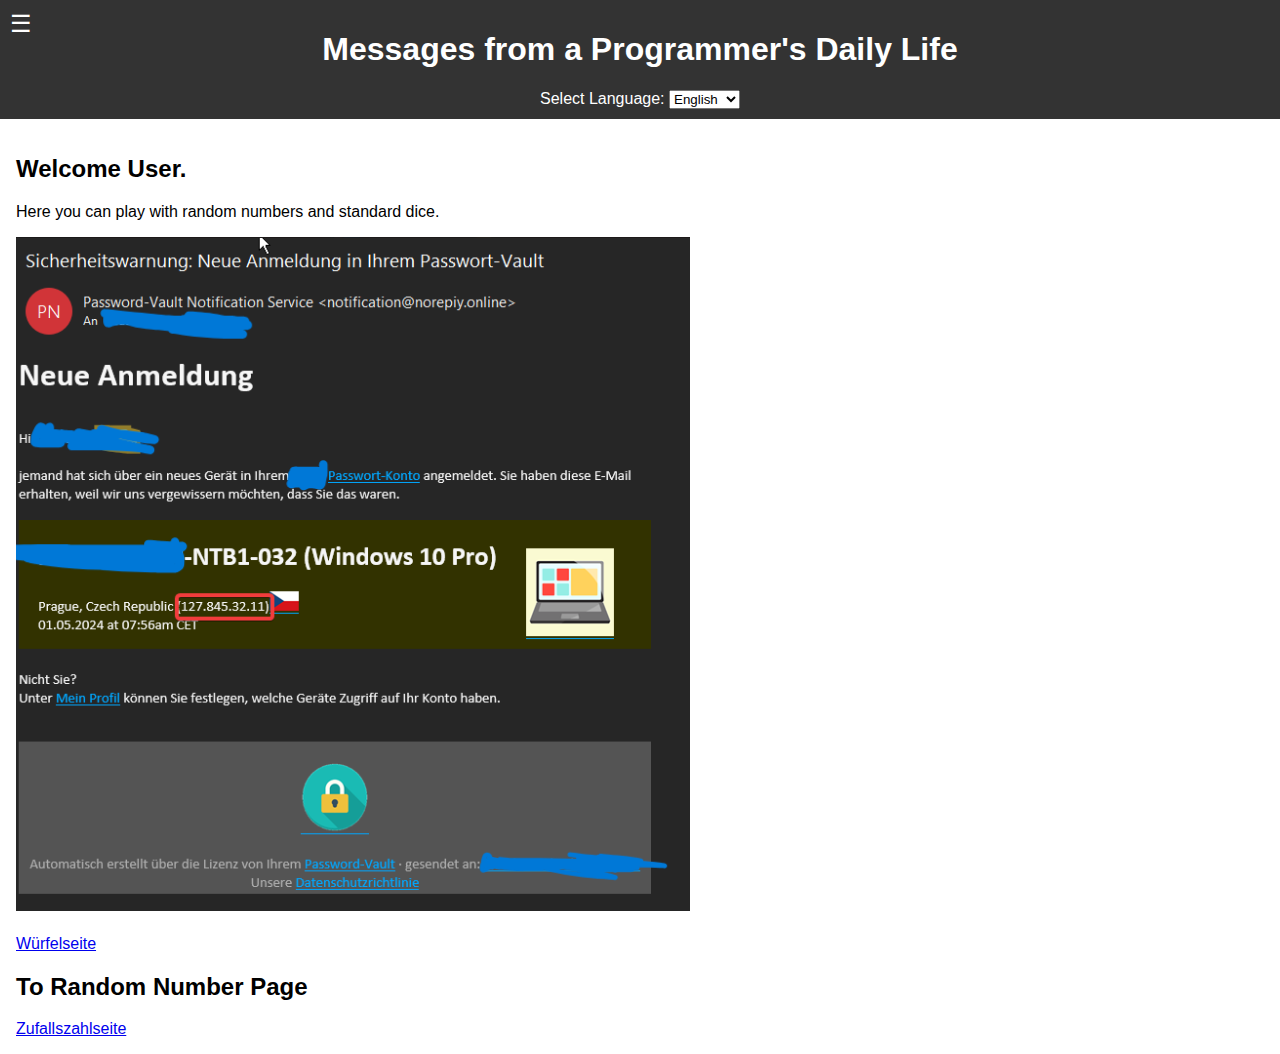
<file: index.html>
<!DOCTYPE html>
<html lang="de">
<head>
    <meta charset="UTF-8">
    <meta name="viewport" content="width=device-width, initial-scale=1.0">
    <title>Home</title>
    <link rel="stylesheet" href="styles/stylesIndex.css">
    <link rel="icon" href="IconDice4.png" type="image/x-icon">
</head>
<body>
    <header>
        <h1 id="pageTitle">Meldungen aus dem Alltag eines Programmierers</h1>
        <span class="menu-icon" onclick="toggleNav()">&#9776;</span>
        <div class="language-selector">
            <label for="languageSelector" id="languageLabel">Sprache auswählen:</label>
            <select id="languageSelector">
                <option value="en">English</option>
                <option value="de">Deutsch</option>
            </select>
    </header>
    <nav id="mySidenav" class="sidenav">
        <a href="javascript:void(0)" class="closebtn" onclick="closeNav()">&times;</a>
        <a href="index.html" id="homeLink">Home</a>
        <a href="javascript:void(0)" onclick="toggleDiceMenuLink()"> <label id="dicepage"></label>
    <span class="arrow">&#9662;</span>
</a>
        <div id="diceMenu" class="submenu">
            <a href="dice.html" id="diceLink">Würfelseite</a>
            <a href="threeDice.html" id="threediceLink">3 Reinfolge bestimmen</a>
        </div>
        <a href="dice.html" id="diceLink">Würfelseite</a>
        <a href="random.html" id="randomLink">Zufallszahlseite</a>
        <a href="javascript:void(0)" onclick="toggleQuizMenu()"> <label id="allQuizzesLink">Alle Quizze</label> <span class="arrow">&#9662;</span></a>
        <div id="quizMenu" class="submenu">
            <a href="quizHauptstadt.html" id="quizCapitalLink">Hauptstädte erraten</a>
            <a href="quizFlagge.html" id="quizFlagLink">Land erraten, aus Flagge</a>
        </div>
        <a href="hangman.html" id="hangmanLink">Hangman</a>
        <a href="quizHauptstadt.html" id="quizCapitalLink">Hauptstädte erraten</a>
        <a href="quizFlagge.html" id="quizFlagLink">Land erraten, aus Flagge</a>
        <a href="hangman.html" id="hangmanLink">Hangman</a>
        <a href="skyjoGameStart.html"> Skyjo</a>
    </nav>
    <main id="mainContent">
        <h2 id="welcomeMessage">Herzlich Willkommen User.</h2>
        <p id="description">Hier können Sie sich mit Zufallszahlen sowie Standard-Würfeln austoben.</p>
        <img id="randomImage" src="" alt="Zufälliges Bild">
        
        <h2 id="toDicePage">Zur Würfelseite</h2>
        <a href="dice.html" id="dicePageLink">Würfelseite</a>
        <h2 id="toRandomPage">Zur Zufallszahlenseite</h2>
        <a href="random.html" id="randomPageLink">Zufallszahlseite</a>
    </main>
    <script src="js/scriptIndex.js"></script>
</body>
</html>
</file>
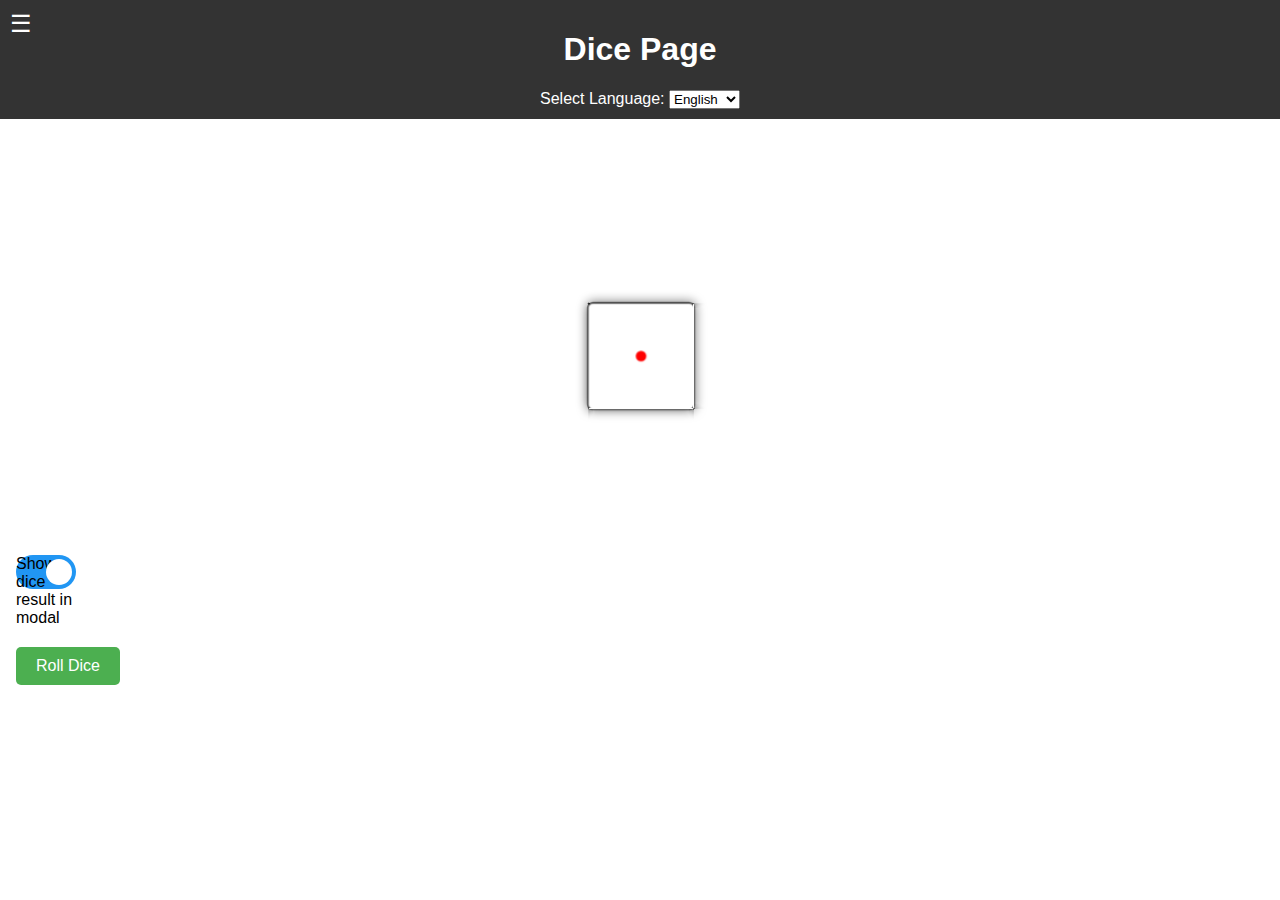
<file: dice.html>
<!DOCTYPE html>
<html lang="de">
<head>
    <meta charset="UTF-8">
    <meta name="viewport" content="width=device-width, initial-scale=1.0">
    <title id="title">Würfelseite</title>
    <link rel="stylesheet" href="styles/stylesDice.css">
    <link rel="icon" href="IconDice4.png" type="image/x-icon">
</head>
<body>
    <header>
        <h1 id="headerTitle">Würfelseite</h1>
        <span class="menu-icon" onclick="toggleNav()">&#9776;</span>
        <div class="language-selector">
            <label for="languageSelector" id="languageLabel">Sprache auswählen:</label>
            <select id="languageSelector">
                <option value="en">English</option>
                <option value="de">Deutsch</option>
            </select>
    </header>
    <nav id="mySidenav" class="sidenav">
        <a href="javascript:void(0)" class="closebtn" onclick="closeNav()">&times;</a>
        <a id="homeLink" href="index.html">Home</a>
        <a id="diceLink" href="dice.html">Würfelseite</a>
        <a id="randomLink" href="random.html">Zufallszahlseite</a>
        <a href="javascript:void(0)" onclick="toggleQuizMenu()"> <label id="allQuizzesLink">Alle Quizze</label> <span class="arrow">&#9662;</span></a>
        <div id="quizMenu" class="submenu">
            <a href="quizHauptstadt.html" id="quizCapitalLink">Hauptstädte erraten</a>
            <a href="quizFlagge.html" id="quizFlagLink">Land erraten, aus Flagge</a>
        </div>
        <a id="hangmanLink" href="hangman.html">Hangman</a>
    </nav>
    <main>
        <div id="dice-container">
            <div class="dice" id="dice">
                <!-- Jede Seite des Würfels -->
                <div class="face one">
                    <div class="pip pip1"></div>
                </div>
                <div class="face two">
                    <div class="pip pip1"></div>
                    <div class="pip pip2"></div>
                </div>
                <div class="face three">
                    <div class="pip pip1"></div>
                    <div class="pip pip2"></div>
                    <div class="pip pip3"></div>
                </div>
                <div class="face four">
                    <div class="pip pip1"></div>
                    <div class="pip pip2"></div>
                    <div class="pip pip3"></div>
                    <div class="pip pip4"></div>
                </div>
                <div class="face five">
                    <div class="pip pip1"></div>
                    <div class="pip pip2"></div>
                    <div class="pip pip3"></div>
                    <div class="pip pip4"></div>
                    <div class="pip pip5"></div>
                </div>
                <div class="face six">
                    <div class="pip pip1"></div>
                    <div class="pip pip2"></div>
                    <div class="pip pip3"></div>
                    <div class="pip pip4"></div>
                    <div class="pip pip5"></div>
                    <div class="pip pip6"></div>
                </div>
            </div>
        </div>
        <div>
            <input type="checkbox" id="showmodaldicecheckbox"> 
            <label id="showmodaldicecheckboxlabel" for="showmodaldicecheckbox"></label>
        </div>

     <button id="rollDiceButton" onclick="rollDice()">Würfeln</button>
</main>

<!-- Modal für den Würfel -->
<div id="diceModal" class="modal">
    <div class="modal-content">
        <span class="close" onclick="closeModal()">&times;</span>
        <h2 id="modalTitle">Würfelergebnis</h2>
        <div id="dice-modal-container">
                <!-- Den Würfel im Modal einfügen -->
                <div class="dice" id="modal-dice">
                    <!-- Jede Seite des Würfels -->
                    <div class="face one">
                        <div class="pip pip1"></div>
                    </div>
                    <div class="face two">
                        <div class="pip pip1"></div>
                        <div class="pip pip2"></div>
                    </div>
                    <div class="face three">
                        <div class="pip pip1"></div>
                        <div class="pip pip2"></div>
                        <div class="pip pip3"></div>
                    </div>
                    <div class="face four">
                        <div class="pip pip1"></div>
                        <div class="pip pip2"></div>
                        <div class="pip pip3"></div>
                        <div class="pip pip4"></div>
                    </div>
                    <div class="face five">
                        <div class="pip pip1"></div>
                        <div class="pip pip2"></div>
                        <div class="pip pip3"></div>
                        <div class="pip pip4"></div>
                        <div class="pip pip5"></div>
                    </div>
                    <div class="face six">
                        <div class="pip pip1"></div>
                        <div class="pip pip2"></div>
                        <div class="pip pip3"></div>
                        <div class="pip pip4"></div>
                        <div class="pip pip5"></div>
                        <div class="pip pip6"></div>
                    </div>
                </div>
            </div>
            <button class="ok-button" id="modalOkButton" onclick="closeModal()">OK</button>
        </div>
    </div>

    <script src="js/scriptDice.js"></script>
</body>
</html>
</file>
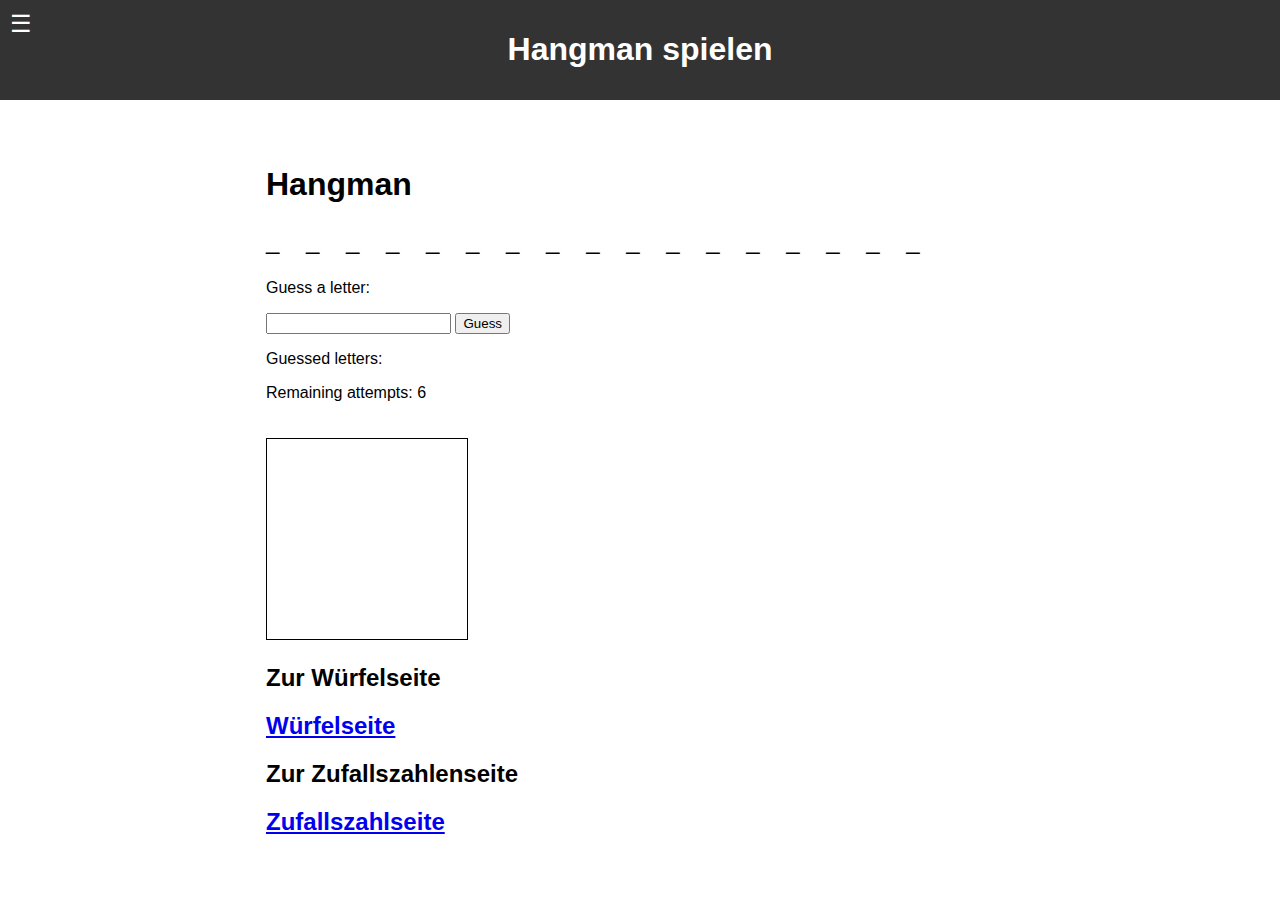
<file: hangman.html>
<!-- index.html -->
<!DOCTYPE html>
<html lang="de">
<head>
    <meta charset="UTF-8">
    <meta name="viewport" content="width=device-width, initial-scale=1.0">
    <title>Hangman</title>
    <link rel="stylesheet" href="styles/stylesHangman.css">
	<link rel="icon" href="IconDice4.png" type="image/x-icon">
</head>
<body>
    <header>
        <h1>Hangman spielen</h1>
        <span class="menu-icon" onclick="toggleNav()">&#9776;</span>
    </header>
    <nav id="mySidenav" class="sidenav">
		<a href="javascript:void(0)" class="closebtn" onclick="closeNav()">&times;</a>
        <a href="index.html">Home</a>
        <a href="dice.html">Würfelseite</a>
        <a href="random.html">Zufallszahlseite</a>
        <a href="javascript:void(0)" onclick="toggleQuizMenu()">Alle Quizze <span class="arrow">&#9662;</span></a>
        <div id="quizMenu" class="submenu">
            <a href="quizHauptstadt.html">  Hauptstädte erraten</a>
            <a href="quizFlagge.html">  Land erraten, aus Flagge</a>
        </div>
		<a href="quizHauptstadt.html">Hauptstädte erraten</a>
        <a href="quizFlagge.html">Land erraten, aus Flagge</a>
        <a href="hangman.html">Hangman</a>
        <a href="StartGameSkyjo"> Skyjo</a>
    </nav>
    <main>
        <div id="game-container">
            <h1>Hangman</h1>
            <p id="word-display">_ _ _ _ _</p>
            <p>Guess a letter:</p>
            <input type="text" id="letter-input" maxlength="1">
            <button id="guess-button">Guess</button>
            <p id="message"></p>
            <p>Guessed letters: <span id="guessed-letters"></span></p>
            <p>Remaining attempts: <span id="attempts">6</span></p>
            <canvas id="hangman-canvas" width="200" height="200"></canvas>
        </div>
		<h2>Zur Würfelseite<h2>
		<a href="dice.html">Würfelseite</a>
		<h2>Zur Zufallszahlenseite<h2>
		<a href="random.html">Zufallszahlseite</a>
    </main>
    <script src="js/scriptHangman.js"></script>
</body>
</html>
</file>
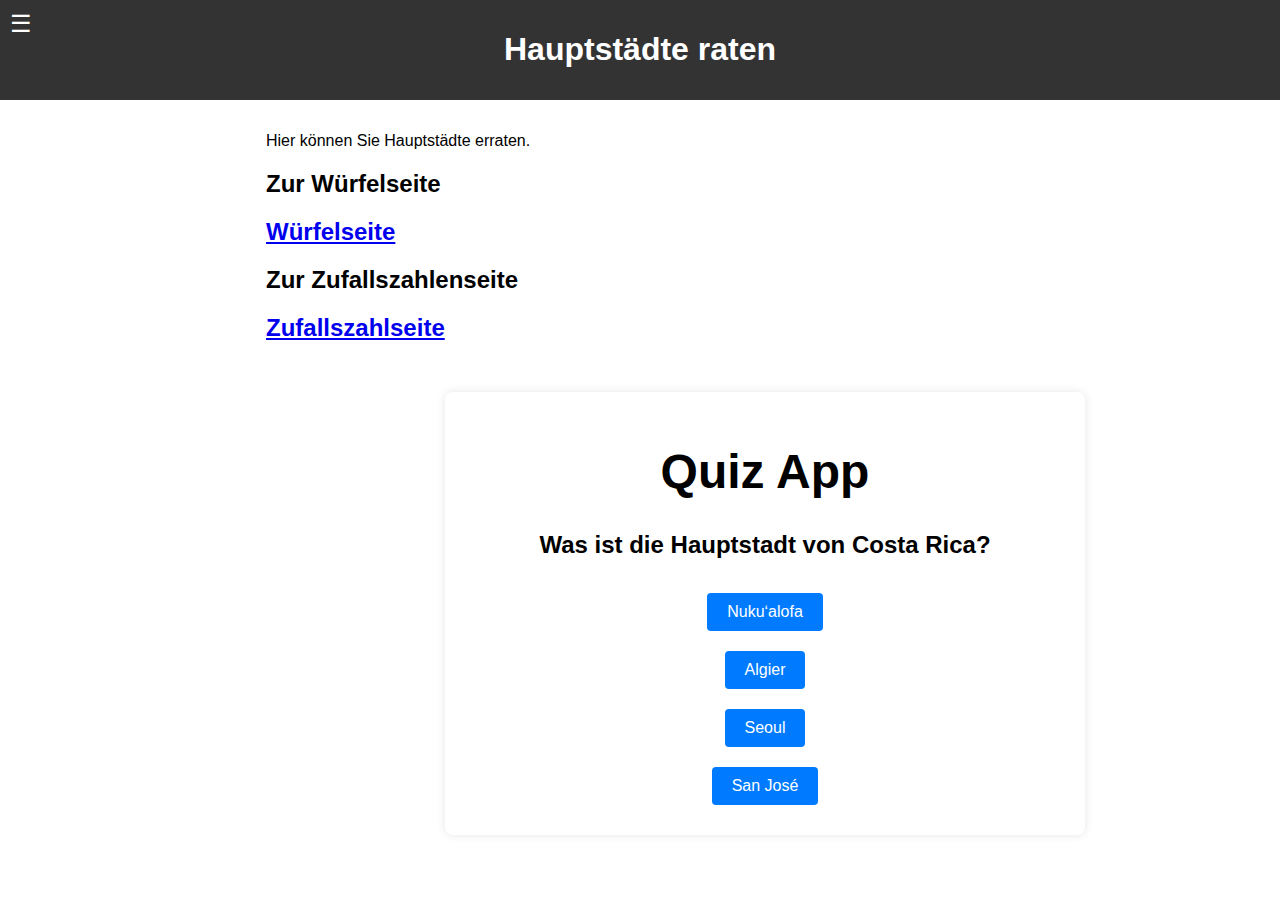
<file: quizHauptstadt.html>
<!-- index.html -->
<!DOCTYPE html>
<html lang="de">
<head>
    <meta charset="UTF-8">
    <meta name="viewport" content="width=device-width, initial-scale=1.0">
    <title>Quiz: Haupstädte erraten</title>
    <link rel="stylesheet" href="styles/stylesQuizHauptstadt.css">
	<link rel="icon" href="IconDice4.png" type="image/x-icon">
</head>
<body>
    <header>
        <h1>Hauptstädte raten</h1>
		<span class="menu-icon" onclick="toggleNav()">&#9776;</span>
    </header>
    <nav id="mySidenav" class="sidenav">
        <a href="index.html">Home</a>
        <a href="dice.html">Würfelseite</a>
        <a href="random.html">Zufallszahlseite</a>
		<a href="quizHauptstadt.html">Hauptstädte erraten</a>
        <a href="quizFlagge.html">Land erraten, aus Flagge</a>
        <a href="hangman.html">Hangman</a>
    </nav>
    <main>
        
        <p>Hier können Sie Hauptstädte erraten.</p>

		<h2>Zur Würfelseite<h2>
		<a href="dice.html">Würfelseite</a>
		<h2>Zur Zufallszahlenseite<h2>
		<a href="random.html">Zufallszahlseite</a>
		 <div class="container">
        <h1>Quiz App</h1>
        <div id="question-container">
            <p id="question"></p>
            <div id="answer-buttons" class="btn-container"></div>
        </div>
        <button id="next-button" class="btn hide">Nächste Frage</button>
    </div>
    </main>
    <script src="js/scriptQuizHauptstadt.js"></script>
</body>
</html>
</file>
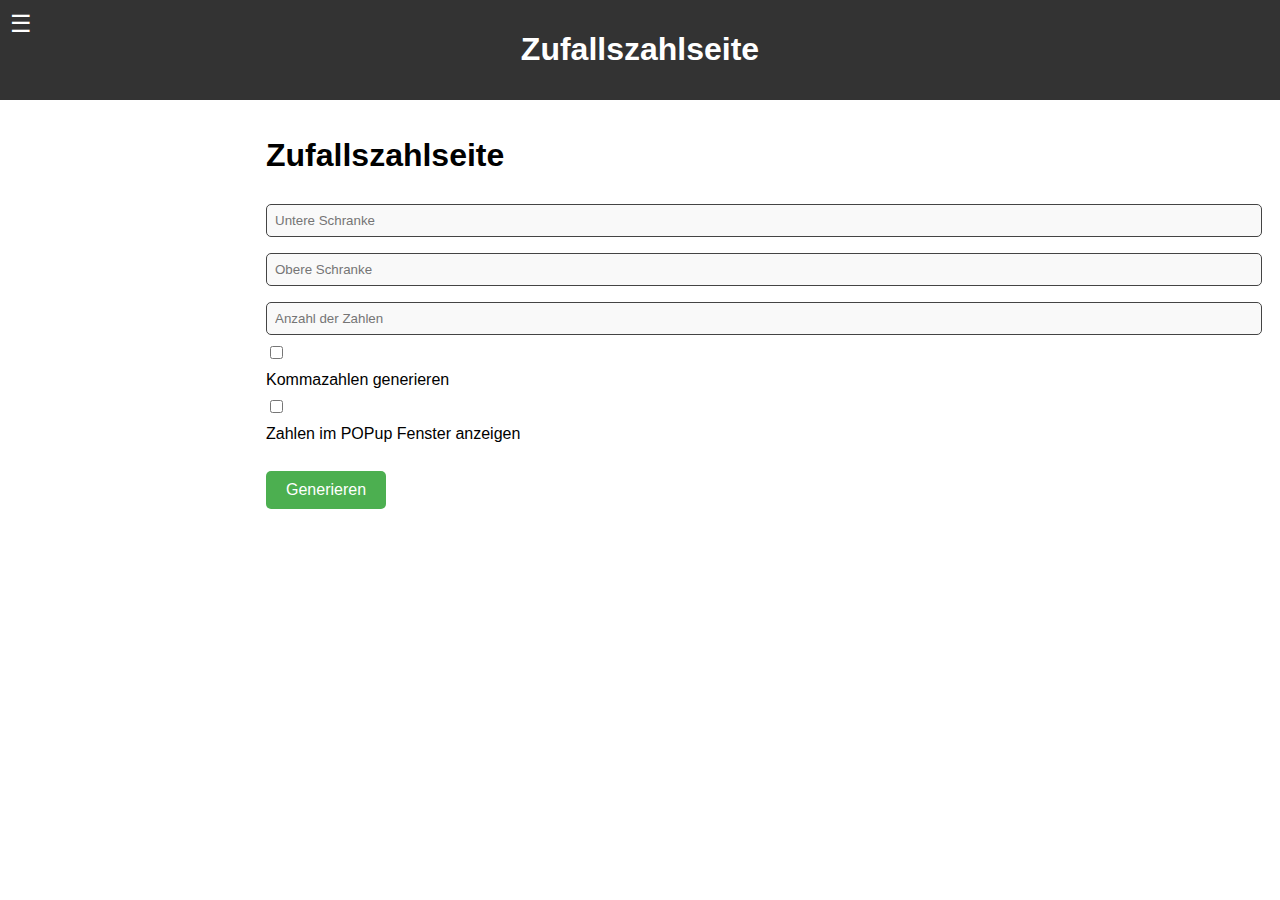
<file: random.html>
<!-- random.html -->
<!DOCTYPE html>
<html lang="de">
<head>
    <meta charset="UTF-8">
    <meta name="viewport" content="width=device-width, initial-scale=1.0">
    <title>Zufallszahlseite</title>
    <link rel="stylesheet" href="styles/stylesRandom.css">
	<link rel="icon" href="/resources/icon/IconDice4.png" type="image/x-icon">
</head>
<body>
    <header>
        <h1>Zufallszahlseite</h1>
        <span class="menu-icon" onclick="toggleNav()">&#9776;</span>
    </header>
    <nav id="mySidenav" class="sidenav">
        <a href="javascript:void(0)" class="closebtn" onclick="closeNav()">&times;</a>
        <a href="index.html">Home</a>
        <a href="dice.html">Würfelseite</a>
        <a href="random.html">Zufallszahlseite</a>
		<a href="quizHauptstadt.html">Hauptstädte erraten</a>
        <a href="quizFlagge.html">Land erraten, aus Flagge</a>
        <a href="hangman.html">Hangman</a>
    </nav>
    <main>
        <h1>Zufallszahlseite</h1>
        <div>
            <input type="number" id="lower-bound" placeholder="Untere Schranke" step="any" oninput="validateNumber(this)">
            <input type="number" id="upper-bound" placeholder="Obere Schranke" step="any" oninput="validateNumber(this)">
            <input type="number" id="num-numbers" placeholder="Anzahl der Zahlen" min="1" step="1">
            <div>
                <input type="checkbox" id="decimal-checkbox"> <label for="decimal-checkbox">Kommazahlen generieren</label>
            </div>
            <div>
                <input type="checkbox" id="show-modal-checkbox"> <label for="show-modal-checkbox">Zahlen im POPup Fenster anzeigen</label>
            </div>
            <button onclick="generateRandomNumbers()">Generieren</button>
            <p id="random-number-output"></p>
        </div>
    </main>
    <!-- Fehler-Modal -->
    <div id="errorModal" class="modal">
        <div class="modal-content">
            <h2>ERROR</h2>
            <span id="error-message"></span>
            <button id="error-ok-button">OK</button>
        </div>
    </div>
    <!-- Zahlen-Modal -->
    <div id="numbersModal" class="modal">
        <div class="modal-content">
            <h2>Zufallszahlen</h2>
            <span id="numbers-message"></span>
            <button id="numbers-ok-button">OK</button>
        </div>
    </div>
    <script src="js/scriptRandom.js"></script>
</body>
</html>
</file>
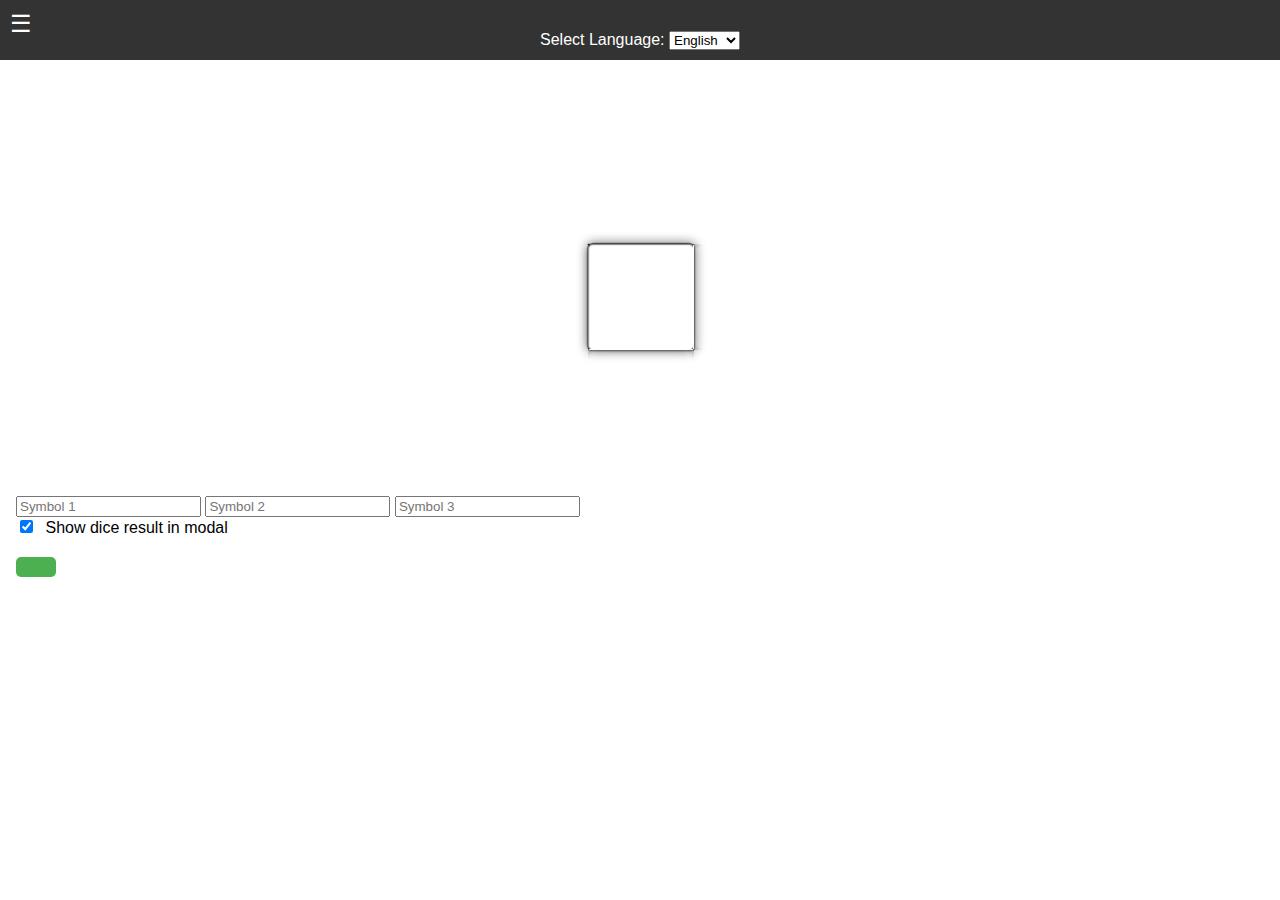
<file: threeDice.html>
<!DOCTYPE html>
<html lang="de">
<head>
    <meta charset="UTF-8">
    <meta name="viewport" content="width=device-width, initial-scale=1.0">
    <title>3 Dice</title>
    <link rel="stylesheet" href="styles/stylesThreeDice.css">
    <link rel="icon" href="IconDice4.png" type="image/x-icon">
</head>
<body>
    <header>
        <h1 id="pageTitle">Meldungen aus dem Alltag eines Programmierers</h1>
        <span class="menu-icon" onclick="toggleNav()">&#9776;</span>
        <div class="language-selector">
            <label for="languageSelector" id="languageLabel">Sprache auswählen:</label>
            <select id="languageSelector">
                <option value="en">English</option>
                <option value="de">Deutsch</option>
            </select>
    </header>
    <nav id="mySidenav" class="sidenav">
        <a href="javascript:void(0)" class="closebtn" onclick="closeNav()">&times;</a>
        <a href="index.html" id="homeLink">Home</a>
        <a href="javascript:void(0)" onclick="toggleDiceMenuLink()"> <label id="dicepage"></label>
    <span class="arrow">&#9662;</span>
</a>
        <div id="diceMenu" class="submenu">
            <a href="dice.html" id="diceLink">Würfelseite</a>
            <a href="threeDice.html" id="threediceLink">3 Reinfolge bestimmen</a>
        </div>
        <a href="dice.html" id="diceLink">Würfelseite</a>
        <a href="random.html" id="randomLink">Zufallszahlseite</a>
        <a href="javascript:void(0)" onclick="toggleQuizMenu()"> <label id="allQuizzesLink">Alle Quizze</label> <span class="arrow">&#9662;</span></a>
        <div id="quizMenu" class="submenu">
            <a href="quizHauptstadt.html" id="quizCapitalLink">Hauptstädte erraten</a>
            <a href="quizFlagge.html" id="quizFlagLink">Land erraten, aus Flagge</a>
        </div>
        <a href="hangman.html" id="hangmanLink">Hangman</a>
        <a href="quizHauptstadt.html" id="quizCapitalLink">Hauptstädte erraten</a>
        <a href="quizFlagge.html" id="quizFlagLink">Land erraten, aus Flagge</a>
        <a href="hangman.html" id="hangmanLink">Hangman</a>
    </nav>
    <main>



    <div id="dice-container">
            <div class="dice" id="dice">
                <div class="face one">
                    <div id="face1-symbol1"></div>
                    <div id="face1-symbol2"></div>
                    <div id="face1-symbol3"></div>
                </div>
                <div class="face two">
                    <div id="face2-symbol1"></div>
                    <div id="face2-symbol2"></div>
                    <div id="face2-symbol3"></div>
                </div>
                <div class="face three">
                    <div id="face3-symbol1"></div>
                    <div id="face3-symbol2"></div>
                    <div id="face3-symbol3"></div>
                </div>
                <div class="face four">
                    <div id="face4-symbol1"></div>
                    <div id="face4-symbol2"></div>
                    <div id="face4-symbol3"></div>
                </div>
                <div class="face five">
                    <div id="face5-symbol1"></div>
                    <div id="face5-symbol2"></div>
                    <div id="face5-symbol3"></div>
                </div>
                <div class="face six">
                    <div id="face6-symbol1"></div>
                    <div id="face6-symbol2"></div>
                    <div id="face6-symbol3"></div>
                </div>

             
        </div>
    </div>












       
        <div class="inputs">
            <input type="text" id="symbol1" placeholder="Symbol 1"> <a id="symbol1label"></a>
            <input type="text" id="symbol2" placeholder="Symbol 2"> <a id="symbol2label"></a>
            <input type="text" id="symbol3" placeholder="Symbol 3"> <a id="symbol3label"></a>
        </div>
        <div>
            <input type="checkbox" id="showmodaldicecheckbox"> <a id="showmodaldicecheckboxlabel"></a>
        </div>

     <button id="rollDiceButton" onclick="rollDice()">Würfeln</button>
</main>

<!-- Modal für den Würfel -->
<div id="diceModal" class="modal">
    <div class="modal-content">
        <span class="close" onclick="closeModal()">&times;</span>
        <h2 id="modalTitle">Würfelergebnis</h2>
        <div id="dice-modal-container">
                <!-- Den Würfel im Modal einfügen -->
                <div class="dice" id="modal-dice">
                    <!-- Jede Seite des Würfels -->
                    <div class="face one">
                        <div class="pip pip1"></div>
                    </div>
                    <div class="face two">
                        <div class="pip pip1"></div>
                        <div class="pip pip2"></div>
                    </div>
                    <div class="face three">
                        <div class="pip pip1"></div>
                        <div class="pip pip2"></div>
                        <div class="pip pip3"></div>
                    </div>
                    <div class="face four">
                        <div class="pip pip1"></div>
                        <div class="pip pip2"></div>
                        <div class="pip pip3"></div>
                        <div class="pip pip4"></div>
                    </div>
                    <div class="face five">
                        <div class="pip pip1"></div>
                        <div class="pip pip2"></div>
                        <div class="pip pip3"></div>
                        <div class="pip pip4"></div>
                        <div class="pip pip5"></div>
                    </div>
                    <div class="face six">
                        <div class="pip pip1"></div>
                        <div class="pip pip2"></div>
                        <div class="pip pip3"></div>
                        <div class="pip pip4"></div>
                        <div class="pip pip5"></div>
                        <div class="pip pip6"></div>
                    </div>
                </div>
            </div>
            <button class="ok-button" id="modalOkButton" onclick="closeModal()">OK</button>
        </div>
    </div>
    <script src="js/scriptThreeDice.js"></script>
</body>
</html>
</file>
<file: styles/stylesIndex.css>
/* Grundlegende Stile für die Seite */
body {
    font-family: Arial, sans-serif;
    margin: 0;
    padding: 0;
    box-sizing: border-box;
    background-color: #fff;
    color: #000;
    transition: margin-left 0.3s;
}

header {
    background-color: #333;
    color: white;
    padding: 10px;
    text-align: center;
    position: relative;
}

.menu-icon {
    font-size: 24px;
    cursor: pointer;
    position: absolute;
    top: 10px;
    left: 10px;
    z-index: 1;
}

/* Vertikale Navigation */
.sidenav {
    display: none;
    background-color: #111;
    overflow-x: hidden;
    color: #fff;
    position: fixed;
    width: 250px;
    height: 100%;
    top: 0;
    left: 0;
    z-index: 2;
    transition: 0.3s;
    flex-direction: column; /* Ensure vertical stacking */
}

.sidenav a {
    padding: 8px 16px;
    text-decoration: none;
    font-size: 20px;
    color: #818181;
    display: block;
    transition: 0.3s;
    text-align: left;
    width: 100%; /* Ensure full width */
}

.sidenav a:hover {
    color: #f1f1f1;
}

/* Untermenü für Quizze */
.submenu {
    display: none;
    flex-direction: column;
    padding-left: 20px; /* Indent the submenu items */
}

.sidenav .submenu a {
    font-size: 18px;
}

/* Arrow Icon for collapsible menu */
.arrow {
    font-size: 16px;
    margin-left: 10px;
    transition: transform 0.3s;
}

/* Pfeil nach unten (Standardzustand) */
.arrow.down {
    transform: rotate(90deg);
}

/* Hauptinhalt */
main {
    margin-left: 0;
    padding: 16px;
    transition: margin-left 0.3s;
    color: #000;
}

main h2, main p, main img, main a {
    text-align: left;
}

/* Responsive Anpassungen */
@media screen and (max-width: 600px) {
    .sidenav {
        width: 100%;
        height: auto;
        position: relative;
    }
    .sidenav a {
        float: left;
        padding: 15px;
    }
    main {
        margin-left: 0;
    }
}

/* Menü geöffnet */
body.menu-open .sidenav {
    display: block;
}

body.menu-open main {
    margin-left: 250px;
}
</file>
<file: styles/stylesDice.css>
/* Stile für das Würfel-Container */
#dice-container {
    display: flex;
    justify-content: center;
    align-items: center;
    height: 400px;
    margin-top: 20px;
    perspective: 1000px; /* Perspektive für 3D-Effekt */
}

/* Gemeinsame Stile für Würfel auf der Hauptseite und im Modal */
.dice {
    width: 100px;
    height: 100px;
    position: relative;
    transform-style: preserve-3d;
    transform: rotateX(0) rotateY(0) rotateZ(0); /* Initiale Drehung */
    transition: transform 1s cubic-bezier(0.17, 0.67, 0.83, 0.67);
}

/* Jede Seite des Würfels */
.face {
    position: absolute;
    width: 100px;
    height: 100px;
    background: white;
    border: 1px solid black;
    border-radius: 5px;
    box-shadow: 0 0 10px rgba(0,0,0,0.5);
    display: flex;
    justify-content: center;
    align-items: center;
    font-size: 24px;
    color: black;
}

/* Punkt-Positionen für jede Seite des Würfels */
.pip {
    position: absolute;
    width: 10px;
    height: 10px;
    background: red;
    border-radius: 50%;
}

.face.one .pip1 {
    top: 50%;
    left: 50%;
    transform: translate(-50%, -50%);
}

.face.two .pip1 {
    top: 10%;
    left: 10%;
}
.face.two .pip2 {
    bottom: 10%;
    right: 10%;
}

.face.three .pip1 {
    top: 10%;
    left: 10%;
}
.face.three .pip2 {
    top: 50%;
    left: 50%;
    transform: translate(-50%, -50%);
}
.face.three .pip3 {
    bottom: 10%;
    right: 10%;
}

.face.four .pip1 {
    top: 10%;
    left: 10%;
}
.face.four .pip2 {
    top: 10%;
    right: 10%;
}
.face.four .pip3 {
    bottom: 10%;
    left: 10%;
}
.face.four .pip4 {
    bottom: 10%;
    right: 10%;
}

.face.five .pip1 {
    top: 10%;
    left: 10%;
}
.face.five .pip2 {
    top: 10%;
    right: 10%;
}
.face.five .pip3 {
    top: 50%;
    left: 50%;
    transform: translate(-50%, -50%);
}
.face.five .pip4 {
    bottom: 10%;
    left: 10%;
}
.face.five .pip5 {
    bottom: 10%;
    right: 10%;
}

.face.six .pip1 {
    top: 10%;
    left: 10%;
}
.face.six .pip2 {
    top: 10%;
    right: 10%;
}
.face.six .pip3 {
    bottom: 10%;
    left: 10%;
}
.face.six .pip4 {
    bottom: 10%;
    right: 10%;
}
.face.six .pip5 {
    top: 44%;
    left: 10%;
}
.face.six .pip6 {
    top: 44%;
    right: 10%;
}

/* Modal Styles */
.modal {
    display: none;
    position: fixed;
    z-index: 1;
    left: 0;
    top: 0;
    width: 100%;
    height: 100%;
    overflow: auto;
    background-color: rgba(0,0,0,0.4);
}

.modal-content {
    background-color: #fff;
    color: #000;
    margin: 5% auto;
    padding: 20px;
    border: 1px solid #888;
    max-width: 500px; /* Maximalbreite des Modals */
    position: relative; /* Position für Button */
}

/* Stile für den OK-Button im Modal */
.ok-button {
    background-color: #4CAF50; /* Grüner Hintergrund */
    border: none; /* Keine Ränder */
    color: white; /* Weißer Text */
    padding: 10px 20px; /* Polsterung */
    text-align: center; /* Text zentrieren */
    text-decoration: none; /* Kein Unterstreichen */
    display: inline-block; /* Block-Element als Inline-Block */
    font-size: 16px; /* Schriftgröße */
    margin-top: 20px; /* Abstand oben */
    cursor: pointer; /* Zeigerzeiger beim Hover */
    border-radius: 5px; /* Abgerundete Ecken */
    transition: background-color 0.3s; /* Übergangseffekt für Hintergrundfarbe */
}

.ok-button:hover {
    background-color: #45a049; /* Dunklerer Grünton beim Hover */
}

.close {
    color: #aaa;
    float: right;
    font-size: 28px;
    font-weight: bold;
}

.close:hover,
.close:focus {
    color: black;
    text-decoration: none;
    cursor: pointer;
}

* Stile für den Würfel im Modal */
#dice-modal-container {
    display: flex;
    justify-content: center; /* Horizontale Zentrierung */
    align-items: center; /* Vertikale Zentrierung */
    height: 400px; /* Höhe des Containers */
    margin: 0 auto; /* Zentrieren innerhalb des Modals */
    perspective: 1000px; /* Perspektive für 3D-Effekt */
}

#modal-dice {
    width: 100px;
    height: 100px;
    position: relative;
    transform-style: preserve-3d;
    transition: transform 1s cubic-bezier(0.17, 0.67, 0.83, 0.67);
}

/* Stile für die Seiten des Würfels im Modal */
.face.one {
    transform: rotateY(0deg) translateZ(50px);
}
.face.two {
    transform: rotateY(90deg) translateZ(50px);
}
.face.three {
    transform: rotateY(180deg) translateZ(50px);
}
.face.four {
    transform: rotateY(270deg) translateZ(50px);
}
.face.five {
    transform: rotateX(90deg) translateZ(50px);
}
.face.six {
    transform: rotateX(-90deg) translateZ(50px);
}

/* Checkboxen für die Modals */
input[type="checkbox"] {
    margin-right: 8px;
}

/* Grundlegende Stile für die Seite */
body {
    font-family: Arial, sans-serif;
    margin: 0;
    padding: 0;
    box-sizing: border-box;
    background-color: #fff; /* Hintergrundfarbe der Seite auf Weiß geändert */
    color: #000; /* Textfarbe der Seite auf Schwarz geändert */
}

header {
    background-color: #333;
    color: white;
    padding: 10px;
    text-align: center;
    position: relative;
}

.menu-icon {
    font-size: 24px;
    cursor: pointer;
    position: absolute;
    top: 10px;
    left: 10px;
    z-index: 1;
}

/* Vertikale Navigation */
.sidenav {
    display: none;
    background-color: #111; /* Hintergrundfarbe des Menüs */
    overflow-x: hidden;
    color: #fff; /* Textfarbe im Menü */
    position: absolute;
    width: 250px; /* Breite des Menüs */
    height: 100%; /* Höhe des Menüs */
    top: 0;
    left: 0;
    z-index: 2;
    transition: 0.3s; /* Animation für das Öffnen und Schließen */
}

.sidenav a {
    padding: 8px 16px;
    text-decoration: none;
    font-size: 20px;
    color: #818181; /* Textfarbe der Links */
    display: block;
    transition: 0.3s;
    text-align: left; /* Links ausrichten */
}

.sidenav a:hover {
    color: #f1f1f1; /* Textfarbe beim Hover */
}

/* Untermenü für Quizze */
.submenu {
    display: none;
    flex-direction: column;
    padding-left: 20px; /* Indent the submenu items */
}

.sidenav .submenu a {
    font-size: 18px;
}

/* Arrow Icon for collapsible menu */
.arrow {
    font-size: 16px;
    margin-left: 10px;
    transition: transform 0.3s;
}

/* Pfeil nach unten (Standardzustand) */
.arrow.down {
    transform: rotate(90deg);
}

/* Hauptinhalt */
main {
    margin-left: 0;
    padding: 16px;
    transition: margin-left 0.3s;
    color: #000;
}

main h2, main p, main img, main a {
    text-align: left;
}

/* Button */
button {
    background-color: #4CAF50; /* Grüner Hintergrund */
    border: none; /* Keine Ränder */
    color: white; /* Weißer Text */
    padding: 10px 20px; /* Polsterung */
    text-align: center; /* Text zentrieren */
    text-decoration: none; /* Kein Unterstreichen */
    display: inline-block; /* Block-Element als Inline-Block */
    font-size: 16px; /* Schriftgröße */
    margin-top: 20px; /* Abstand oben */
    cursor: pointer; /* Zeigerzeiger beim Hover */
    border-radius: 5px; /* Abgerundete Ecken */
    transition: background-color 0.3s; /* Übergangseffekt für Hintergrundfarbe */
}

button:hover {
    background-color: #45a049; /* Dunklerer Grünton beim Hover */
}

/* Menü geöffnet */
body.menu-open .sidenav {
    display: block;
}

body.menu-open main {
    margin-left: 250px;
}

/* Verstecke das eigentliche Checkbox-Element */
#showmodaldicecheckbox {
    display: none;
}

/* Stil für das Label, das als Schalter verwendet wird */
#showmodaldicecheckboxlabel {
    position: relative;
    display: inline-block;
    width: 60px;
    height: 34px;
    background-color: #ccc;
    border-radius: 34px;
    cursor: pointer;
    margin-right: 1000px; /* Abstand zwischen Text und Schalter */
    vertical-align: left; /* Vertikale Ausrichtung neben dem Schalter */
    transition: background-color 0.4s;
    z-index: 1; /* Stelle sicher, dass das Label nicht überlappt */
}

/* Stil für den Schieberegler */
#showmodaldicecheckboxlabel::before {
    content: "";
    position: absolute;
    width: 26px;
    height: 26px;
    left: 4px;
    bottom: 4px;
    background-color: white;
    border-radius: 50%;
    transition: transform 0.4s;
    z-index: 2; /* Der Schieberegler sollte sich über dem Label befinden */
}

/* Wenn das Checkbox-Element aktiviert ist */
#showmodaldicecheckbox:checked + #showmodaldicecheckboxlabel {
    background-color: #2196F3;
}

#showmodaldicecheckbox:checked + #showmodaldicecheckboxlabel::before {
    transform: translateX(26px);
}

/* Sicherstellen, dass andere UI-Elemente nicht verdeckt werden */
#otherElement {
    z-index: 0; /* Der Button oder das UI-Element, das vom Label nicht überlagert werden soll */
}
</file>
<file: styles/stylesHangman.css>
/* Grundlegende Stile für die Seite */
body {
    font-family: Arial, sans-serif;
    margin: 0;
    padding: 0;
    box-sizing: border-box;
    background-color: #fff; /* Hintergrundfarbe der Seite auf Weiß geändert */
    color: #000; /* Textfarbe der Seite auf Schwarz geändert */
}

header {
    background-color: #333;
    color: white;
    padding: 10px;
    text-align: center;
    position: relative;
}

.menu-icon {
    font-size: 24px;
    cursor: pointer;
    position: absolute;
    top: 10px;
    left: 10px;
    z-index: 1;
}

/* Vertikale Navigation */
.sidenav {
    display: none;
    background-color: #111; /* Hintergrundfarbe des Menüs */
    overflow-x: hidden;
    color: #fff; /* Textfarbe im Menü */
    position: absolute;
    width: 250px; /* Breite des Menüs */
    height: 100%; /* Höhe des Menüs */
    top: 0;
    left: 0;
    z-index: 2;
    transition: 0.3s; /* Animation für das Öffnen und Schließen */
}

.sidenav a {
    padding: 8px 16px;
    text-decoration: none;
    font-size: 20px;
    color: #818181; /* Textfarbe der Links */
    display: block;
    transition: 0.3s;
    text-align: left; /* Links ausrichten */
}

.sidenav a:hover {
    color: #f1f1f1; /* Textfarbe beim Hover */
}

/* Hauptinhalt */
main {
    margin-left: 250px; /* Platz für die Sidebar lassen */
    padding: 16px;
    color: #000; /* Textfarbe im Hauptinhalt auf Schwarz geändert */
}

#game-container {
    margin-top: 50px;
}

#word-display {
    font-size: 24px;
    letter-spacing: 10px;
}

#hangman-canvas {
    border: 1px solid #000;
    margin-top: 20px;
}
</file>
<file: styles/stylesQuizHauptstadt.css>
/* Grundlegende Stile für die Seite */
body {
    font-family: Arial, sans-serif;
    margin: 0;
    padding: 0;
    box-sizing: border-box;
    background-color: #fff; /* Hintergrundfarbe der Seite auf Weiß geändert */
    color: #000; /* Textfarbe der Seite auf Schwarz geändert */
}

header {
    background-color: #333;
    color: white;
    padding: 10px;
    text-align: center;
    position: relative;
}

.menu-icon {
    font-size: 24px;
    cursor: pointer;
    position: absolute;
    top: 10px;
    left: 10px;
    z-index: 1;
}

/* Vertikale Navigation */
.sidenav {
    display: none;
    background-color: #111; /* Hintergrundfarbe des Menüs */
    overflow-x: hidden;
    color: #fff; /* Textfarbe im Menü */
    position: absolute;
    width: 250px; /* Breite des Menüs */
    height: 100%; /* Höhe des Menüs */
    top: 0;
    left: 0;
    z-index: 2;
    transition: 0.3s; /* Animation für das Öffnen und Schließen */
}

.sidenav a {
    padding: 8px 16px;
    text-decoration: none;
    font-size: 20px;
    color: #818181; /* Textfarbe der Links */
    display: block;
    transition: 0.3s;
    text-align: left; /* Links ausrichten */
}

.sidenav a:hover {
    color: #f1f1f1; /* Textfarbe beim Hover */
}

.container {
    max-width: 600px;
    margin: 50px auto;
    padding: 20px;
    text-align: center;
    background-color: #fff;
    border-radius: 8px;
    box-shadow: 0 0 10px rgba(0, 0, 0, 0.1);
}

.btn {
    padding: 10px 20px;
    margin: 10px;
    border: none;
    border-radius: 4px;
    background-color: #007bff;
    color: white;
    cursor: pointer;
    font-size: 16px;
}

.btn:hover {
    background-color: #0056b3;
}

.hide {
    display: none;
}

.btn-container {
    display: flex;
    flex-direction: column;
    align-items: center;
}

/* Hauptinhalt */
main {
    margin-left: 250px; /* Platz für die Sidebar lassen */
    padding: 16px;
    color: #000; /* Textfarbe im Hauptinhalt auf Schwarz geändert */
}
</file>
<file: styles/stylesRandom.css>
/* Grundlegende Stile für die Seite */
body {
    font-family: Arial, sans-serif;
    margin: 0;
    padding: 0;
    box-sizing: border-box;
    background-color: #fff; /* Hintergrundfarbe der Seite auf Weiß geändert */
    color: #000; /* Textfarbe der Seite auf Schwarz geändert */
}

header {
    background-color: #333;
    color: white;
    padding: 10px;
    text-align: center;
    position: relative;
}

.menu-icon {
    font-size: 24px;
    cursor: pointer;
    position: absolute;
    top: 10px;
    left: 10px;
    z-index: 1;
}

/* Vertikale Navigation */
.sidenav {
    display: none;
    background-color: #111; /* Hintergrundfarbe des Menüs */
    overflow-x: hidden;
    color: #fff; /* Textfarbe im Menü */
    position: absolute;
    width: 250px; /* Breite des Menüs */
    height: 100%; /* Höhe des Menüs */
    top: 0;
    left: 0;
    z-index: 2;
    transition: 0.3s; /* Animation für das Öffnen und Schließen */
}

.sidenav a {
    padding: 8px 16px;
    text-decoration: none;
    font-size: 20px;
    color: #818181; /* Textfarbe der Links */
    display: block;
    transition: 0.3s;
    text-align: left; /* Links ausrichten */
}

.sidenav a:hover {
    color: #f1f1f1; /* Textfarbe beim Hover */
}

/* Hauptinhalt */
main {
    margin-left: 250px; /* Platz für die Sidebar lassen */
    padding: 16px;
    color: #000; /* Textfarbe im Hauptinhalt auf Schwarz geändert */
}

/* Container für die Fehlermeldung im Modal */
#error-message {
    display: block;
    margin-bottom: 90px; /* Abstand unter der Fehlermeldung */
}

/* Container für die Zufallszahl-Ausgabe */
#random-number-output {
    white-space: pre-line; /* Erlaubt Zeilenumbrüche innerhalb von Text */
    margin-top: 10px; /* Abstand oben, um die Ausgabe vom Rest der Seite zu trennen */
}

/* Modal Styles */
.modal {
    display: none;
    position: fixed;
    z-index: 1;
    left: 0;
    top: 0;
    width: 100%;
    height: 100%;
    overflow: auto;
    background-color: rgba(0,0,0,0.4);
}

.modal-content {
    background-color: #fff;
    color: #000;
    margin: 5% auto;
    padding: 20px;
    border: 1px solid #888;
    max-width: 500px; /* Maximalbreite des Modals */
    position: relative; /* Position für Button */
}

/* Stile für den OK-Button im Modal */
.ok-button {
    background-color: #4CAF50; /* Grüner Hintergrund */
    border: none; /* Keine Ränder */
    color: white; /* Weißer Text */
    padding: 10px 20px; /* Polsterung */
    text-align: center; /* Text zentrieren */
    text-decoration: none; /* Kein Unterstreichen */
    display: inline-block; /* Block-Element als Inline-Block */
    font-size: 16px; /* Schriftgröße */
    margin-top: 20px; /* Abstand oben */
    cursor: pointer; /* Zeigerzeiger beim Hover */
    border-radius: 5px; /* Abgerundete Ecken */
    transition: background-color 0.3s; /* Übergangseffekt für Hintergrundfarbe */
}

.ok-button:hover {
    background-color: #45a049; /* Dunklerer Grünton beim Hover */
}

.close {
    color: #aaa;
    float: right;
    font-size: 28px;
    font-weight: bold;
}

.close:hover,
.close:focus {
    color: black;
    text-decoration: none;
    cursor: pointer;
}

/* Stile für den OK-Button im Fehler-Modal */
#error-ok-button {
    background-color: #4CAF50; /* Grün */
    color: white;
    border: none;
    padding: 10px 20px;
    text-align: center;
    text-decoration: none;
    display: inline-block;
    font-size: 16px;
    margin: 0 auto; /* Zentriere den Button */
    cursor: pointer;
    position: absolute; /* Positioniere den Button am unteren Rand des Containers */
    bottom: 20px;
    left: 50%;
    transform: translateX(-50%); /* Zentriere den Button horizontal */
}

/* Eingabefelder und Labels */
input[type="number"] {
    padding: 8px;
    margin: 8px 0;
    border: 1px solid #444;
    border-radius: 5px;
    background-color: #f9f9f9; /* Hintergrundfarbe auf hellgrau geändert */
    color: #000;
    width: calc(100% - 20px); /* 100% minus Padding */
}

label {
    display: block;
    margin: 8px 0;
    font-size: 16px;
}

/* Button */
button {
    background-color: #4CAF50; /* Grüner Hintergrund */
    border: none; /* Keine Ränder */
    color: white; /* Weißer Text */
    padding: 10px 20px; /* Polsterung */
    text-align: center; /* Text zentrieren */
    text-decoration: none; /* Kein Unterstreichen */
    display: inline-block; /* Block-Element als Inline-Block */
    font-size: 16px; /* Schriftgröße */
    margin-top: 20px; /* Abstand oben */
    cursor: pointer; /* Zeigerzeiger beim Hover */
    border-radius: 5px; /* Abgerundete Ecken */
    transition: background-color 0.3s; /* Übergangseffekt für Hintergrundfarbe */
}

button:hover {
    background-color: #45a049; /* Dunklerer Grünton beim Hover */
}
</file>
<file: styles/stylesThreeDice.css>
/* Stile für das Würfel-Container */
#dice-container {
    display: flex;
    justify-content: center;
    align-items: center;
    height: 400px;
    margin-top: 20px;
    perspective: 1000px; /* Perspektive für 3D-Effekt */
}

/* Gemeinsame Stile für Würfel auf der Hauptseite und im Modal */
.dice {
    width: 100px;
    height: 100px;
    position: relative;
    transform-style: preserve-3d;
    transform: rotateX(0) rotateY(0) rotateZ(0); /* Initiale Drehung */
    transition: transform 1s cubic-bezier(0.17, 0.67, 0.83, 0.67);
}

/* Jede Seite des Würfels */
.face {
    position: absolute;
    width: 100px;
    height: 100px;
    background: white;
    border: 1px solid black;
    border-radius: 5px;
    box-shadow: 0 0 10px rgba(0,0,0,0.5);
    display: flex;
    justify-content: center;
    align-items: center;
    font-size: 24px;
    color: black;
}

/* Punkt-Positionen für jede Seite des Würfels */
.pip {
    position: absolute;
    width: 10px;
    height: 10px;
    background: red;
    border-radius: 50%;
}

.face.one .pip1 {
    top: 50%;
    left: 50%;
    transform: translate(-50%, -50%);
}

.face.two .pip1 {
    top: 10%;
    left: 10%;
}
.face.two .pip2 {
    bottom: 10%;
    right: 10%;
}

.face.three .pip1 {
    top: 10%;
    left: 10%;
}
.face.three .pip2 {
    top: 50%;
    left: 50%;
    transform: translate(-50%, -50%);
}
.face.three .pip3 {
    bottom: 10%;
    right: 10%;
}

.face.four .pip1 {
    top: 10%;
    left: 10%;
}
.face.four .pip2 {
    top: 10%;
    right: 10%;
}
.face.four .pip3 {
    bottom: 10%;
    left: 10%;
}
.face.four .pip4 {
    bottom: 10%;
    right: 10%;
}

.face.five .pip1 {
    top: 10%;
    left: 10%;
}
.face.five .pip2 {
    top: 10%;
    right: 10%;
}
.face.five .pip3 {
    top: 50%;
    left: 50%;
    transform: translate(-50%, -50%);
}
.face.five .pip4 {
    bottom: 10%;
    left: 10%;
}
.face.five .pip5 {
    bottom: 10%;
    right: 10%;
}

.face.six .pip1 {
    top: 10%;
    left: 10%;
}
.face.six .pip2 {
    top: 10%;
    right: 10%;
}
.face.six .pip3 {
    bottom: 10%;
    left: 10%;
}
.face.six .pip4 {
    bottom: 10%;
    right: 10%;
}
.face.six .pip5 {
    top: 44%;
    left: 10%;
}
.face.six .pip6 {
    top: 44%;
    right: 10%;
}

/* Modal Styles */
.modal {
    display: none;
    position: fixed;
    z-index: 1;
    left: 0;
    top: 0;
    width: 100%;
    height: 100%;
    overflow: auto;
    background-color: rgba(0,0,0,0.4);
}

.modal-content {
    background-color: #fff;
    color: #000;
    margin: 5% auto;
    padding: 20px;
    border: 1px solid #888;
    max-width: 500px; /* Maximalbreite des Modals */
    position: relative; /* Position für Button */
}

/* Stile für den OK-Button im Modal */
.ok-button {
    background-color: #4CAF50; /* Grüner Hintergrund */
    border: none; /* Keine Ränder */
    color: white; /* Weißer Text */
    padding: 10px 20px; /* Polsterung */
    text-align: center; /* Text zentrieren */
    text-decoration: none; /* Kein Unterstreichen */
    display: inline-block; /* Block-Element als Inline-Block */
    font-size: 16px; /* Schriftgröße */
    margin-top: 20px; /* Abstand oben */
    cursor: pointer; /* Zeigerzeiger beim Hover */
    border-radius: 5px; /* Abgerundete Ecken */
    transition: background-color 0.3s; /* Übergangseffekt für Hintergrundfarbe */
}

.ok-button:hover {
    background-color: #45a049; /* Dunklerer Grünton beim Hover */
}

.close {
    color: #aaa;
    float: right;
    font-size: 28px;
    font-weight: bold;
}

.close:hover,
.close:focus {
    color: black;
    text-decoration: none;
    cursor: pointer;
}

* Stile für den Würfel im Modal */
#dice-modal-container {
    display: flex;
    justify-content: center; /* Horizontale Zentrierung */
    align-items: center; /* Vertikale Zentrierung */
    height: 400px; /* Höhe des Containers */
    margin: 0 auto; /* Zentrieren innerhalb des Modals */
    perspective: 1000px; /* Perspektive für 3D-Effekt */
}

#modal-dice {
    width: 100px;
    height: 100px;
    position: relative;
    transform-style: preserve-3d;
    transition: transform 1s cubic-bezier(0.17, 0.67, 0.83, 0.67);
}

/* Stile für die Seiten des Würfels im Modal */
.face.one {
    transform: rotateY(0deg) translateZ(50px);
}
.face.two {
    transform: rotateY(90deg) translateZ(50px);
}
.face.three {
    transform: rotateY(180deg) translateZ(50px);
}
.face.four {
    transform: rotateY(270deg) translateZ(50px);
}
.face.five {
    transform: rotateX(90deg) translateZ(50px);
}
.face.six {
    transform: rotateX(-90deg) translateZ(50px);
}

/* Checkboxen für die Modals */
input[type="checkbox"] {
    margin-right: 8px;
}

/* Grundlegende Stile für die Seite */
body {
    font-family: Arial, sans-serif;
    margin: 0;
    padding: 0;
    box-sizing: border-box;
    background-color: #fff;
    color: #000;
    transition: margin-left 0.3s;
}

header {
    background-color: #333;
    color: white;
    padding: 10px;
    text-align: center;
    position: relative;
}



.menu-icon {
    font-size: 24px;
    cursor: pointer;
    position: absolute;
    top: 10px;
    left: 10px;
    z-index: 1;
}

/* Vertikale Navigation */
.sidenav {
    display: none;
    background-color: #111;
    overflow-x: hidden;
    color: #fff;
    position: fixed;
    width: 250px;
    height: 100%;
    top: 0;
    left: 0;
    z-index: 2;
    transition: 0.3s;
    flex-direction: column; /* Ensure vertical stacking */
}

.sidenav a {
    padding: 8px 16px;
    text-decoration: none;
    font-size: 20px;
    color: #818181;
    display: block;
    transition: 0.3s;
    text-align: left;
    width: 100%; /* Ensure full width */
}

.sidenav a:hover {
    color: #f1f1f1;
}

/* Untermenü für Quizze */
.submenu {
    display: none;
    flex-direction: column;
    padding-left: 20px; /* Indent the submenu items */
}

.sidenav .submenu a {
    font-size: 18px;
}

/* Arrow Icon for collapsible menu */
.arrow {
    font-size: 16px;
    margin-left: 10px;
    transition: transform 0.3s;
}

/* Pfeil nach unten (Standardzustand) */
.arrow.down {
    transform: rotate(90deg);
}

#alldicelink {
    display: inline; /* Sollte nicht auf 'none' gesetzt sein */
    visibility: visible; /* Sollte nicht auf 'hidden' gesetzt sein */
    display: inline; /* Stelle sicher, dass das Label angezeigt wird */
    color: #e21515; /* Stelle sicher, dass die Farbe des Labels sichtbar ist */
}
/* Hauptinhalt */
main {
    margin-left: 0;
    padding: 16px;
    transition: margin-left 0.3s;
    color: #000;
}

main h2, main p, main img, main a {
    text-align: left;
}

/* Responsive Anpassungen */
@media screen and (max-width: 600px) {
    .sidenav {
        width: 100%;
        height: auto;
        position: relative;
    }
    .sidenav a {
        float: left;
        padding: 15px;
    }
    main {
        margin-left: 0;
    }
}

/* Menü geöffnet */
body.menu-open .sidenav {
    display: block;
}

body.menu-open main {
    margin-left: 250px;
}

/* Button */
button {
    background-color: #4CAF50; /* Grüner Hintergrund */
    border: none; /* Keine Ränder */
    color: white; /* Weißer Text */
    padding: 10px 20px; /* Polsterung */
    text-align: center; /* Text zentrieren */
    text-decoration: none; /* Kein Unterstreichen */
    display: inline-block; /* Block-Element als Inline-Block */
    font-size: 16px; /* Schriftgröße */
    margin-top: 20px; /* Abstand oben */
    cursor: pointer; /* Zeigerzeiger beim Hover */
    border-radius: 5px; /* Abgerundete Ecken */
    transition: background-color 0.3s; /* Übergangseffekt für Hintergrundfarbe */
}

button:hover {
    background-color: #45a049; /* Dunklerer Grünton beim Hover */
}
</file>
